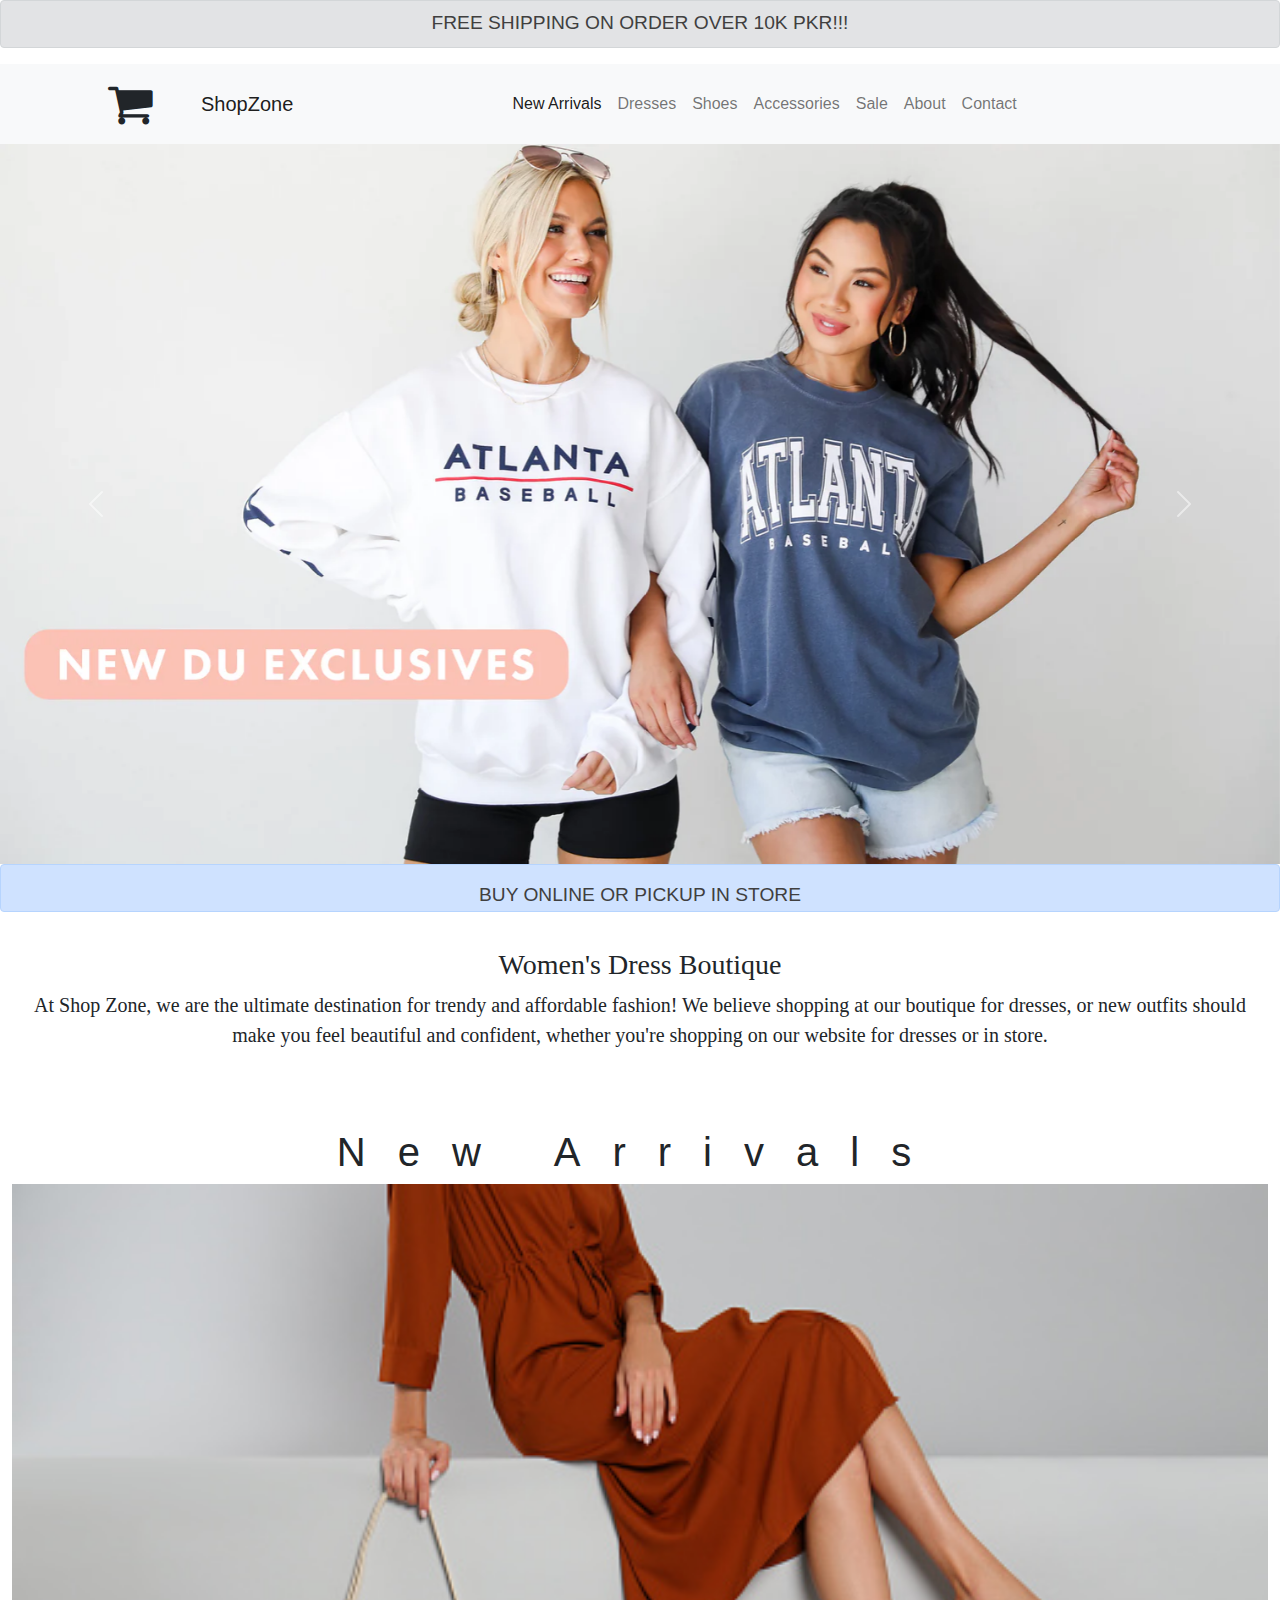
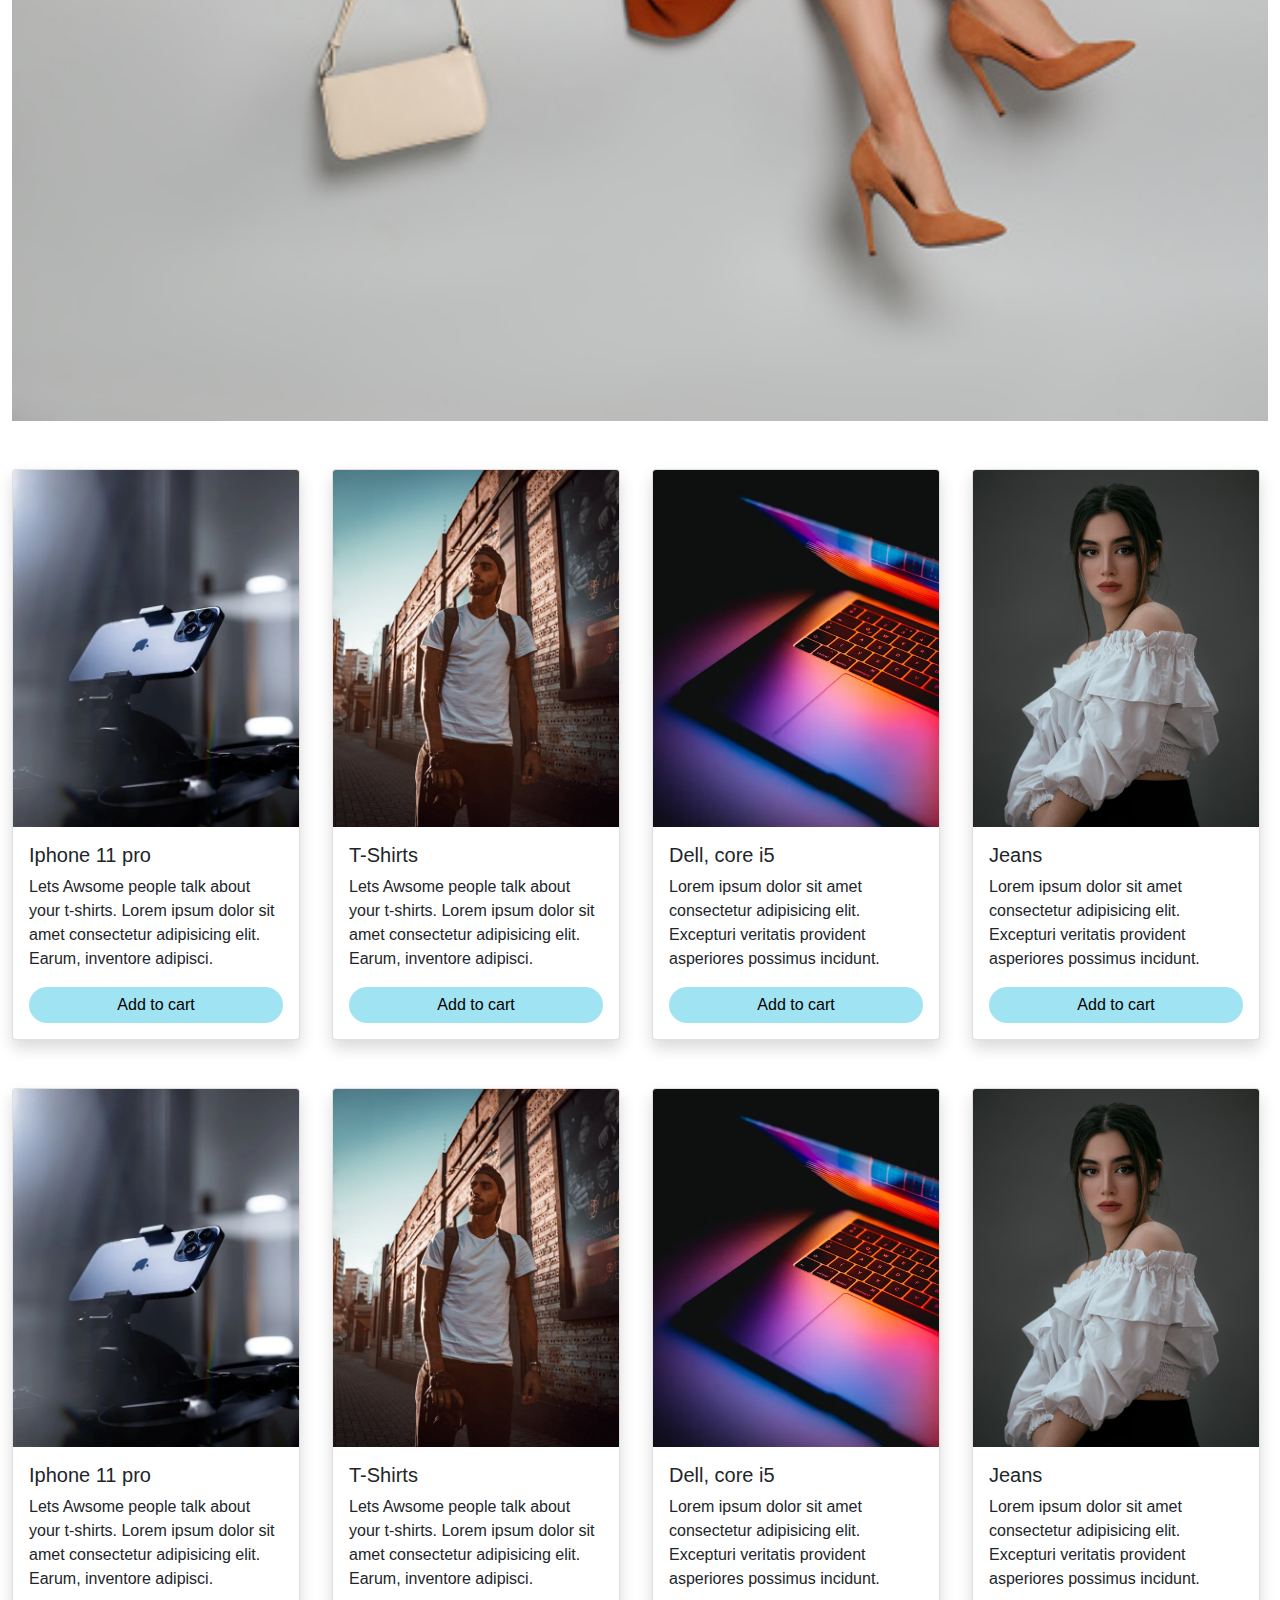
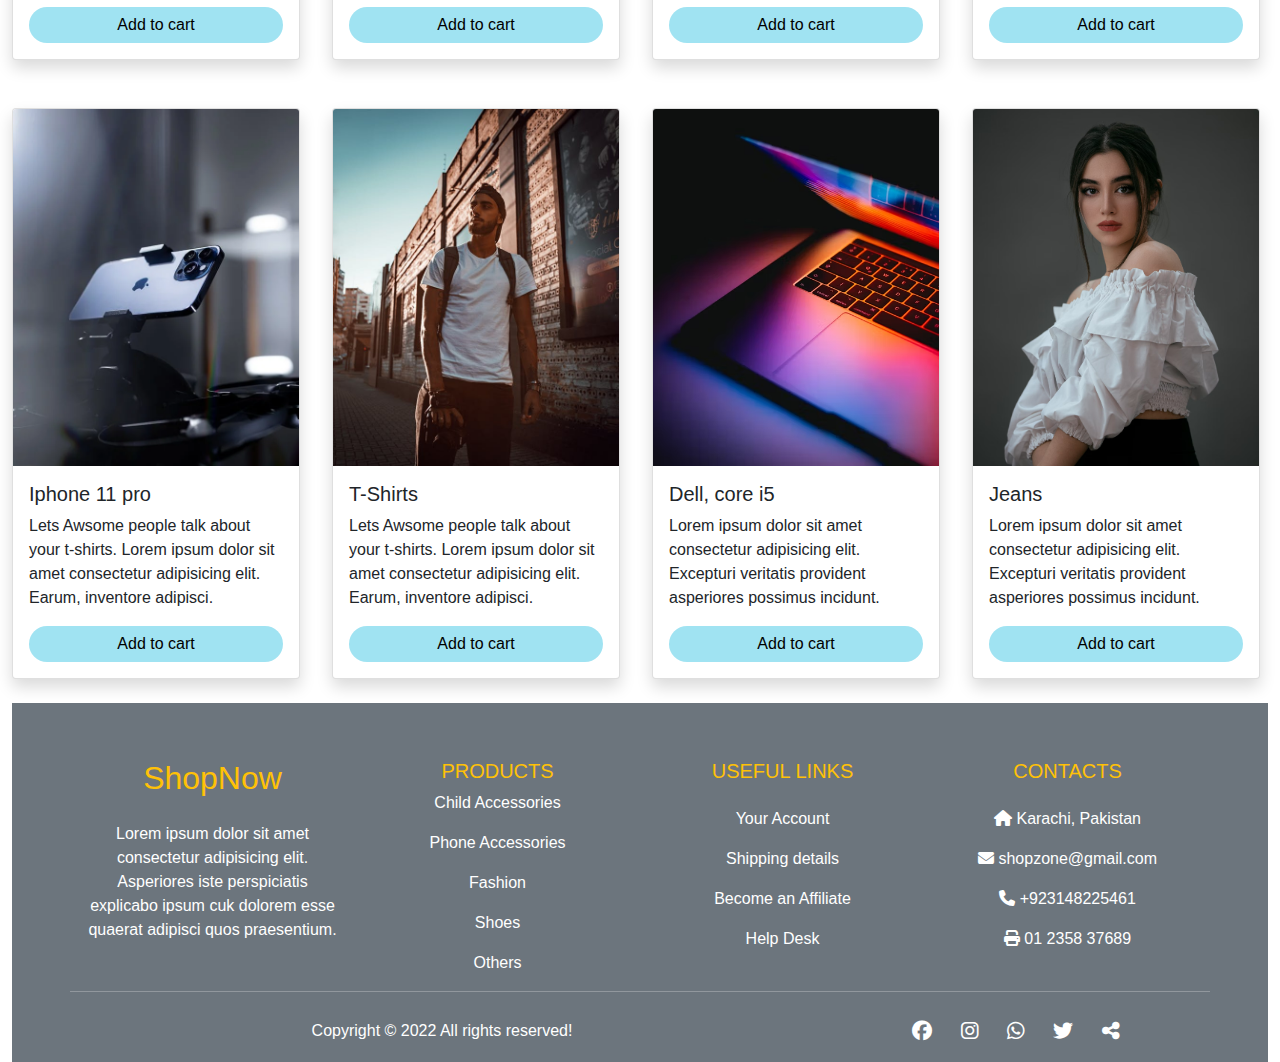
<file: index.html>
<!DOCTYPE html>
<html lang="en">

<head>
    <meta charset="UTF-8">
    <meta http-equiv="X-UA-Compatible" content="IE=edge">
    <meta name="viewport" content="width=device-width, initial-scale=1.0">
    <link href="https://cdn.jsdelivr.net/npm/bootstrap@5.0.2/dist/css/bootstrap.min.css" rel="stylesheet"
        integrity="sha384-EVSTQN3/azprG1Anm3QDgpJLIm9Nao0Yz1ztcQTwFspd3yD65VohhpuuCOmLASjC" crossorigin="anonymous">
    <link rel="stylesheet" href="./sources/css/bootstrap-5.0.2-dist/css/bootstrap.min.css">
    <link rel="stylesheet" href="./sources/css/bootstrap-5.0.2-dist/css/bootstrap.css">
    <link rel="stylesheet" href="./sources/css/style.css">
    <link rel="stylesheet" href="https://cdnjs.cloudflare.com/ajax/libs/font-awesome/6.1.2/css/all.min.css">
    <link rel="stylesheet" href="https://cdnjs.cloudflare.com/ajax/libs/font-awesome/4.7.0/css/font-awesome.min.css">
    <title>Home - ShopZone</title>
</head>

<body>
    <div class="alert alert-secondary p-2" role="alert">
        Free shipping on order over 10K pkr!!!
    </div>
    <nav class="navbar navbar-expand-lg navbar-light bg-light p-3 px-5 ">
        <div class="container-fluid">
            <i class=" fa fa-3x fa-shopping-cart mx-5" id="shopping"></i>
            <a class="navbar-brand" href="#">Shop<span>Zone</span></a>
            <button class="navbar-toggler" type="button" data-bs-toggle="collapse" data-bs-target="#navbarNavAltMarkup"
                aria-controls="navbarNavAltMarkup" aria-expanded="false" aria-label="Toggle navigation">
                <span class="navbar-toggler-icon"></span>
            </button>
            <div class="collapse navbar-collapse justify-content-center" id="navbarNavAltMarkup">
                <div class="navbar-nav">
                    <a class="nav-link active" aria-current="page" href="./index.html">New Arrivals</a>
                    <a class="nav-link" href="#">Dresses</a>
                    <a class="nav-link" href="#">Shoes</a>
                    <a class="nav-link" href="#">Accessories</a>
                    <a class="nav-link" href="#">Sale</a>
                    <a class="nav-link" href="about.html">About</a>
                    <a class="nav-link" href="contact.html">Contact</a>

                </div>
            </div>
        </div>
    </nav>

    <div id="carouselExampleFade" class="carousel slide carousel-fade" data-bs-ride="carousel">
        <div class="carousel-inner">
            <div class="carousel-item">
                <img src="./Images/slide3.webp" class="d-block w-100" alt="...">
            </div>
            <div class="carousel-item active">
                <img src="./Images/slide2.webp" class="d-block w-100" alt="...">
            </div>
            <div class="carousel-item">
                <img src="./Images/slide3.jpg" class="d-block w-100" alt="...">
            </div>
        </div>
        <button class="carousel-control-prev" type="button" data-bs-target="#carouselExampleFade" data-bs-slide="prev">
            <span class="carousel-control-prev-icon" aria-hidden="true"></span>
            <span class="visually-hidden">Previous</span>
        </button>
        <button class="carousel-control-next" type="button" data-bs-target="#carouselExampleFade" data-bs-slide="next">
            <span class="carousel-control-next-icon" aria-hidden="true"></span>
            <span class="visually-hidden">Next</span>
        </button>
    </div>
    <div class="alert alert-primary" role="alert">
        buy online or pickup in store
    </div>

    <div class="text">
        <h3>Women's Dress Boutique </h3>
        <p>At Shop Zone, we are the ultimate destination for trendy and affordable fashion! We believe shopping at our
            boutique for dresses, or new outfits should make you feel beautiful and confident, whether you're shopping
            on our website for dresses or in store.
        </p>
    </div>
    <div class="container-fluid">
        <h1> New Arrivals</h1>
        <div id="carouselExampleSlidesOnly" class="carousel slide" data-bs-ride="carousel">
            <div class="carousel-inner">
                <div class="carousel-item active">
                    <img src="./Images/NA2.jpg" class="d-block w-100" alt="...">
                </div>
                <div class="carousel-item">
                    <img src="./Images/NA1.jpg" class="d-block w-100" alt="...">
                </div>
                <div class="carousel-item">
                    <img src="./Images/NA3.jpg" class="d-block w-100" alt="...">
                </div>
            </div>
        </div>
        <div class="row mt-5">
            <div class="col">
                <div class="card shadow" style="width: 18rem;">
                    <img src="Images/iphone11" class="card-img-top" alt="...">
                    <div class="card-body">
                        <h5 class="card-title">Iphone 11 pro</h5>
                        <p class="card-text">Lets Awsome people talk about your t-shirts. Lorem ipsum dolor sit amet
                            consectetur
                            adipisicing elit. Earum, inventore adipisci.</p>
                        <a href="#" class="btn btn-primary">Add to cart </a>
                    </div>
                </div>
            </div>

            <div class="col">
                <div class="card shadow" style="width: 18rem;">
                    <img src="Images/T.jpeg" class="card-img-top" alt="...">
                    <div class="card-body">
                        <h5 class="card-title">T-Shirts </h5>
                        <p class="card-text">Lets Awsome people talk about your t-shirts. Lorem ipsum dolor sit amet
                            consectetur
                            adipisicing elit. Earum, inventore adipisci.</p>
                        <a href="#" class="btn btn-primary">Add to cart </a>
                    </div>
                </div>
            </div>

            <div class="col">
                <div class="card shadow" style="width: 18rem;">
                    <img src="Images/laptop" class="card-img-top" alt="...">
                    <div class="card-body">
                        <h5 class="card-title">Dell, core i5</h5>
                        <p class="card-text">Lorem ipsum dolor sit amet consectetur adipisicing elit. Excepturi
                            veritatis
                            provident asperiores possimus incidunt.</p>
                        <a href="#" class="btn btn-primary">Add to cart </a>
                    </div>
                </div>
            </div>

            <div class="col">
                <div class="card shadow " style="width: 18rem;">
                    <img src="Images/girl.avif" class="card-img-top" alt="...">
                    <div class="card-body">
                        <h5 class="card-title">Jeans</h5>
                        <p class="card-text"> Lorem ipsum dolor sit amet consectetur adipisicing elit. Excepturi
                            veritatis
                            provident asperiores possimus incidunt.</p>
                        <a href="#" class="btn btn-primary">Add to cart </a>
                    </div>
                </div>
            </div>

        </div>

        <div class="row mt-5">
            <div class="col">
                <div class="card shadow" style="width: 18rem;">
                    <img src="Images/iphone11" class="card-img-top" alt="...">
                    <div class="card-body">
                        <h5 class="card-title">Iphone 11 pro</h5>
                        <p class="card-text">Lets Awsome people talk about your t-shirts. Lorem ipsum dolor sit amet
                            consectetur
                            adipisicing elit. Earum, inventore adipisci.</p>
                        <a href="#" class="btn btn-primary">Add to cart </a>
                    </div>
                </div>
            </div>

            <div class="col">
                <div class="card shadow" style="width: 18rem;">
                    <img src="Images/T.jpeg" class="card-img-top" alt="...">
                    <div class="card-body">
                        <h5 class="card-title">T-Shirts </h5>
                        <p class="card-text">Lets Awsome people talk about your t-shirts. Lorem ipsum dolor sit amet
                            consectetur
                            adipisicing elit. Earum, inventore adipisci.</p>
                        <a href="#" class="btn btn-primary">Add to cart </a>
                    </div>
                </div>
            </div>

            <div class="col">
                <div class="card shadow" style="width: 18rem;">
                    <img src="Images/laptop" class="card-img-top" alt="...">
                    <div class="card-body">
                        <h5 class="card-title">Dell, core i5</h5>
                        <p class="card-text">Lorem ipsum dolor sit amet consectetur adipisicing elit. Excepturi
                            veritatis
                            provident asperiores possimus incidunt.</p>
                        <a href="#" class="btn btn-primary">Add to cart </a>
                    </div>
                </div>
            </div>

            <div class="col">
                <div class="card shadow " style="width: 18rem;">
                    <img src="Images/girl.avif" class="card-img-top" alt="...">
                    <div class="card-body">
                        <h5 class="card-title">Jeans</h5>
                        <p class="card-text"> Lorem ipsum dolor sit amet consectetur adipisicing elit. Excepturi
                            veritatis
                            provident asperiores possimus incidunt.</p>
                        <a href="#" class="btn btn-primary">Add to cart </a>
                    </div>
                </div>
            </div>

        </div>
        <div class="row mt-5">
            <div class="col">
                <div class="card shadow" style="width: 18rem;">
                    <img src="Images/iphone11" class="card-img-top" alt="...">
                    <div class="card-body">
                        <h5 class="card-title">Iphone 11 pro</h5>
                        <p class="card-text">Lets Awsome people talk about your t-shirts. Lorem ipsum dolor sit amet
                            consectetur
                            adipisicing elit. Earum, inventore adipisci.</p>
                        <a href="#" class="btn btn-primary">Add to cart </a>
                    </div>
                </div>
            </div>

            <div class="col">
                <div class="card shadow" style="width: 18rem;">
                    <img src="Images/T.jpeg" class="card-img-top" alt="...">
                    <div class="card-body">
                        <h5 class="card-title">T-Shirts </h5>
                        <p class="card-text">Lets Awsome people talk about your t-shirts. Lorem ipsum dolor sit amet
                            consectetur
                            adipisicing elit. Earum, inventore adipisci.</p>
                        <a href="#" class="btn btn-primary">Add to cart </a>
                    </div>
                </div>
            </div>

            <div class="col">
                <div class="card shadow" style="width: 18rem;">
                    <img src="Images/laptop" class="card-img-top" alt="...">
                    <div class="card-body">
                        <h5 class="card-title">Dell, core i5</h5>
                        <p class="card-text">Lorem ipsum dolor sit amet consectetur adipisicing elit. Excepturi
                            veritatis
                            provident asperiores possimus incidunt.</p>
                        <a href="#" class="btn btn-primary">Add to cart </a>
                    </div>
                </div>
            </div>

            <div class="col">
                <div class="card shadow " style="width: 18rem;">
                    <img src="Images/girl.avif" class="card-img-top" alt="...">
                    <div class="card-body">
                        <h5 class="card-title">Jeans</h5>
                        <p class="card-text"> Lorem ipsum dolor sit amet consectetur adipisicing elit. Excepturi
                            veritatis
                            provident asperiores possimus incidunt.</p>
                        <a href="#" class="btn btn-primary">Add to cart </a>
                    </div>
                </div>
            </div>

        </div>


        <!-- Footer Area Starts  -->
        <footer class="bg-secondary text-white pt-5  mt-4">
            <div class="container  text-md-left">
                <div class="row text-center text-md-left">

                    <!-- col 1  Company name -->
                    <div class="col-md-3 col-lg-3 cok-xl-3 mx-auto mt-2">
                        <h2 class=" mb-4 font-weight-bold  text-warning">ShopNow</h2>
                        <p>Lorem ipsum dolor sit amet consectetur adipisicing elit. Asperiores iste perspiciatis
                            explicabo
                            ipsum cuk dolorem esse quaerat adipisci quos praesentium.</p>
                    </div>

                    <!-- col 2 products-->
                    <div class="col-md-3 col-lg-3 col-xl-3 mt-2">
                        <h5 class="text-uppercase  font-weight-bold text-warning">Products</h5>
                        <p>
                            <a href="" class="text-white" style="text-decoration:none;">Child Accessories</a>
                        </p>
                        <p>
                            <a href="" class="text-white" style="text-decoration:none;">Phone Accessories</a>
                        </p>
                        <p>
                            <a href="" class="text-white" style="text-decoration:none;">Fashion</a>
                        </p>
                        <p>
                            <a href="" class="text-white" style="text-decoration:none;">Shoes</a>
                        </p>
                        <p>
                            <a href="" class="text-white" style="text-decoration:none;">Others</a>
                        </p>
                    </div>

                    <!-- col 3 useful links  -->
                    <div class="col-md-3 col-lg-3 cok-xl-3 mt-2">
                        <h5 class="text-uppercase mb-4 font-weight-bold text-warning">useful links</h5>

                        <p>
                            <a href="" class="text-white" style="text-decoration:none;">Your Account</a>
                        </p>
                        <p>
                            <a href="" class="text-white" style="text-decoration:none;">Shipping details</a>
                        </p>
                        <p>
                            <a href="" class="text-white" style="text-decoration:none;">Become an Affiliate</a>
                        </p>
                        <p>
                            <a href="" class="text-white" style="text-decoration:none;">Help Desk</a>
                        </p>
                    </div>

                    <!-- col 4  Contacts-->
                    <div class="col-md-3 col-lg-3 cok-xl-3 mt-2">
                        <h5 class="text-uppercase mb-4 font-weight-bold text-warning">Contacts</h5>

                        <p>
                            <i class="fas fa-home mr-3"></i> Karachi, Pakistan
                        </p>
                        <p>
                            <i class="fas fa-envelope mr-4"></i> <a href=" mailto:eshopping@gmail.com"
                                class="text-white" style="text-decoration:none;"> shopzone@gmail.com</a>
                        </p>
                        <p>
                            <i class="fas fa-phone mr-4"></i> +923148225461
                        </p>
                        <p>
                            <i class="fas fa-print mr-4"></i> 01 2358 37689

                        </p>
                    </div>

                    <hr class="mb-4">

                    <!-- Row and cols for copyright text and icons -->
                    <div class="row align-items-center">
                        <div class="col-md-7 col-lg-8">
                            <p>
                                Copyright &copy; 2022 All rights reserved!
                            </p>
                        </div>
                        <div class="col-md-5 col-lg-4">
                            <div class="text-center text-md-right">
                                <ul>
                                    <li class="list-inline-item">
                                        <a href="" class="btn-floating btn-sm text-white" style="font-size: 20px;">
                                            <i class="fab fa-facebook mr-4"></i>
                                        </a>
                                    </li>
                                    <li class="list-inline-item">
                                        <a href="" class="btn-floating btn-sm text-white" style="font-size: 20px;">
                                            <i class="fab fa-instagram mr-4"></i>
                                        </a>
                                    </li>

                                    <li class="list-inline-item">
                                        <a href="" class="btn-floating btn-sm text-white" style="font-size: 20px;">
                                            <i class="fab fa-whatsapp mr-4"></i>
                                        </a>
                                    </li>

                                    <li class="list-inline-item">
                                        <a href="" class="btn-floating btn-sm text-white" style="font-size: 20px;">
                                            <i class="fab fa-twitter mr-4"></i>
                                        </a>
                                    </li>

                                    <li class="list-inline-item">
                                        <a href="" class="btn-floating btn-sm text-white" style="font-size: 20px;">
                                            <i class="fas fa-share-alt mr-4"></i>
                                        </a>
                                    </li>

                            </div>
                        </div>
                    </div>
                </div>
        </footer>
        <!-- Footer ends -->



        <script src="./sources/js/bootsrap js/bootstrap.js"></script>
        <script src="./sources/js/bootsrap js/bootstrap.min.js"></script>

</body>

</html>
</file>
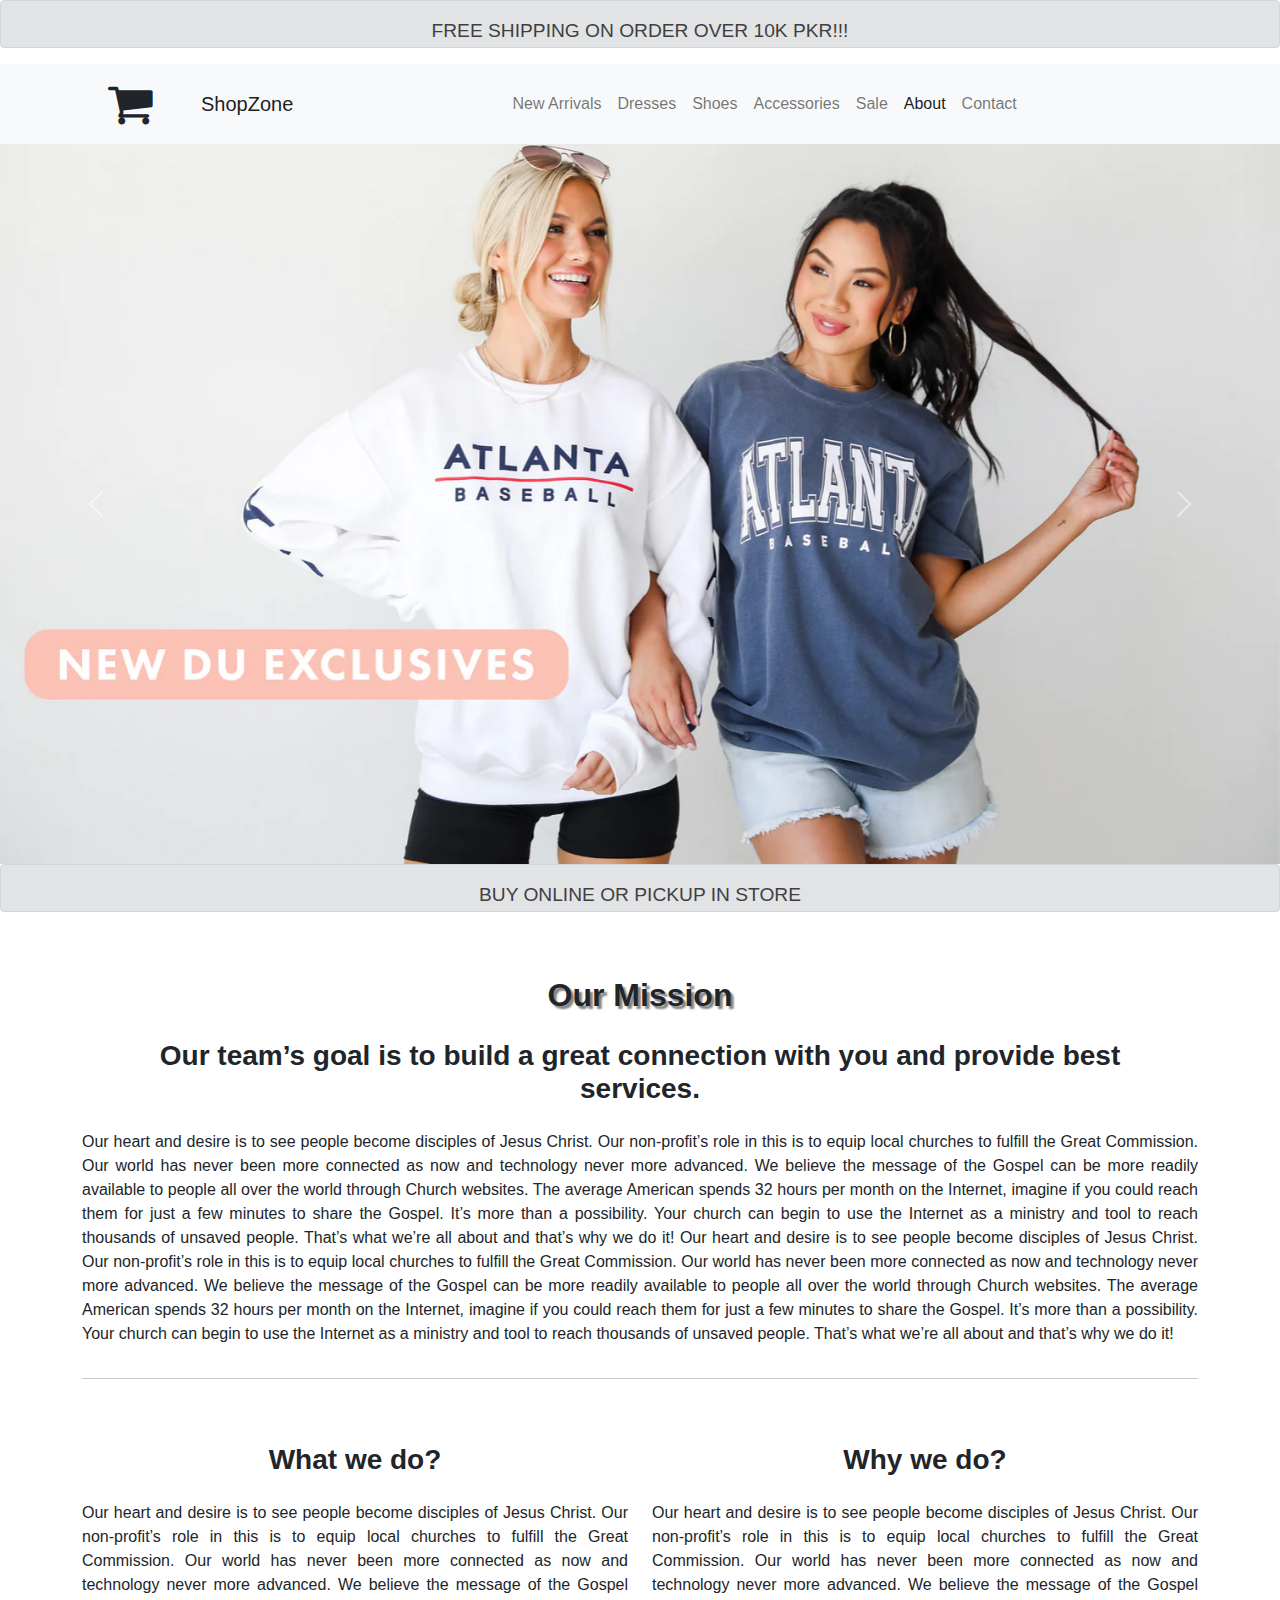
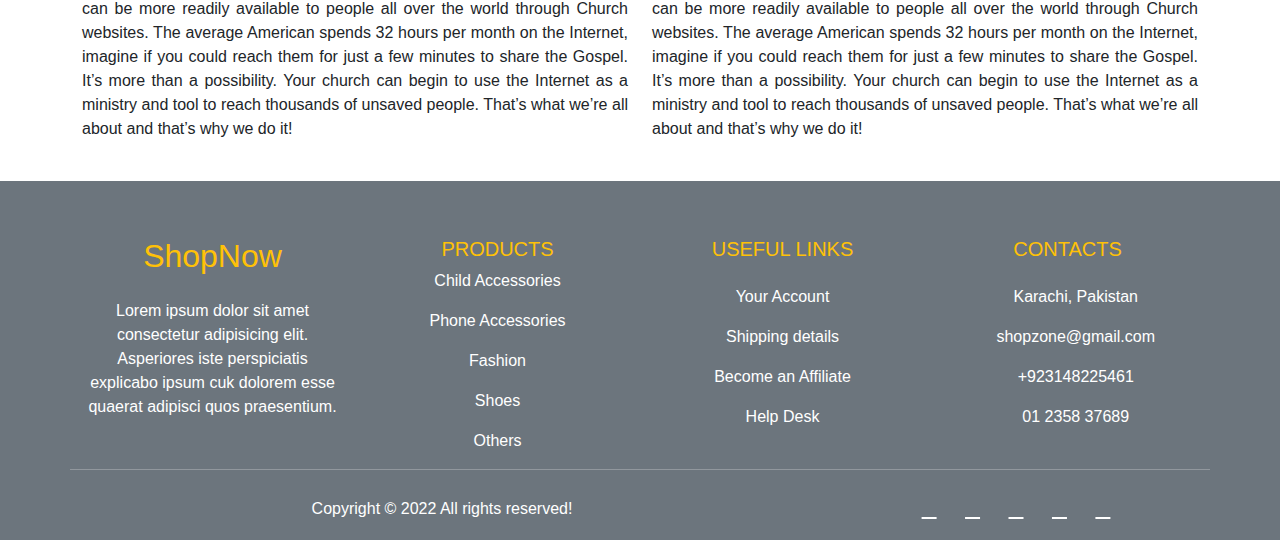
<file: about.html>
<!DOCTYPE html>
<html lang="en">

<head>
    <meta charset="UTF-8">
    <meta http-equiv="X-UA-Compatible" content="IE=edge">
    <meta name="viewport" content="width=device-width, initial-scale=1.0">
    <link rel="stylesheet" href="./sources/css/bootstrap-5.0.2-dist/css/bootstrap.min.css">
    <link rel="stylesheet" href="./sources/css/bootstrap-5.0.2-dist/css/bootstrap.css">
    <link rel="stylesheet" href="./sources/css/style.css">
    <link rel="stylesheet" href="https://cdnjs.cloudflare.com/ajax/libs/font-awesome/4.7.0/css/font-awesome.min.css">
    <title>Home - ShopZone</title>
</head>
<body>
    <div class="alert alert-secondary " role="alert">
        Free shipping on order over 10K pkr!!!
    </div>
    <nav class="navbar navbar-expand-lg navbar-light bg-light p-3 px-5 ">
        <div class="container-fluid">
            <i class=" fa fa-3x fa-shopping-cart mx-5" id="shopping"></i>
            <a class="navbar-brand" href="#">Shop<span>Zone</span></a>
            <button class="navbar-toggler" type="button" data-bs-toggle="collapse" data-bs-target="#navbarNavAltMarkup"
                aria-controls="navbarNavAltMarkup" aria-expanded="false" aria-label="Toggle navigation">
                <span class="navbar-toggler-icon"></span>
            </button>
            <div class="collapse navbar-collapse justify-content-center" id="navbarNavAltMarkup">
                <div class="navbar-nav">
                    <a class="nav-link" aria-current="page" href="./index.html">New Arrivals</a>
                    <a class="nav-link" href="#">Dresses</a>
                    <a class="nav-link" href="#">Shoes</a>
                    <a class="nav-link" href="#">Accessories</a>
                    <a class="nav-link" href="#">Sale</a>
                    <a class="nav-link  active" href="about.html">About</a>
                    <a class="nav-link" href="contact.html">Contact</a>

                </div>
            </div>
        </div>
    </nav>
    <div id="carouselExampleFade" class="carousel slide carousel-fade" data-bs-ride="carousel">
        <div class="carousel-inner">
            <div class="carousel-item">
                <img src="./Images/slide3.webp" class="d-block w-100" alt="...">
            </div>
            <div class="carousel-item active">
                <img src="./Images/slide2.webp" class="d-block w-100" alt="...">
            </div>
            <div class="carousel-item">
                <img src="./Images/slide3.jpg" class="d-block w-100" alt="...">
            </div>
        </div>
        <button class="carousel-control-prev" type="button" data-bs-target="#carouselExampleFade" data-bs-slide="prev">
            <span class="carousel-control-prev-icon" aria-hidden="true"></span>
            <span class="visually-hidden">Previous</span>
        </button>
        <button class="carousel-control-next" type="button" data-bs-target="#carouselExampleFade" data-bs-slide="next">
            <span class="carousel-control-next-icon" aria-hidden="true"></span>
            <span class="visually-hidden">Next</span>
        </button>
    </div>
    <div class="alert alert-secondary " role="alert">
        buy online or pickup in store
    </div>

    <section>
        <div class="container">
            <div class="row">
                <div class="col">

                    <h2 class="fw-bold text-center pt-5" style="text-shadow: 3px 3px 2px gray;">Our Mission</h2>
                    <h3 class="fw-bold text-center p-3"> Our team’s goal is to build a great connection
                        with you and provide best services.</h3>
                    <p style="text-align: justify;">
                        Our heart and desire is to see people become disciples of Jesus Christ. Our non-profit’s role in
                        this is to equip local churches to fulfill the Great Commission. Our world has never been more
                        connected as now and technology never more advanced. We believe the message of the Gospel can be
                        more readily available to people all over the world through Church websites. The average
                        American spends 32 hours per month on the Internet, imagine if you could reach them for just a
                        few minutes to share the Gospel. It’s more than a possibility. Your church can begin to use the
                        Internet as a ministry and tool to reach thousands of unsaved people. That’s what we’re all
                        about and that’s why we do it! Our heart and desire is to see people become disciples of Jesus
                        Christ. Our non-profit’s role in
                        this is to equip local churches to fulfill the Great Commission. Our world has never been more
                        connected as now and technology never more advanced. We believe the message of the Gospel can be
                        more readily available to people all over the world through Church websites. The average
                        American spends 32 hours per month on the Internet, imagine if you could reach them for just a
                        few minutes to share the Gospel. It’s more than a possibility. Your church can begin to use the
                        Internet as a ministry and tool to reach thousands of unsaved people. That’s what we’re all
                        about and that’s why we do it!
                    </p>
                </div>
            </div>
            <hr class="mb-5">
            <div class="row">
                <div class="col-lg-6 col-sm-12">
                    <h3 class="fw-bold text-center p-3">What we do?</h3>
                    <p style="text-align: justify;">
                        Our heart and desire is to see people become disciples of Jesus Christ. Our non-profit’s role in
                        this is to equip local churches to fulfill the Great Commission. Our world has never been more
                        connected as now and technology never more advanced. We believe the message of the Gospel can be
                        more readily available to people all over the world through Church websites. The average
                        American spends 32 hours per month on the Internet, imagine if you could reach them for just a
                        few minutes to share the Gospel. It’s more than a possibility. Your church can begin to use the
                        Internet as a ministry and tool to reach thousands of unsaved people. That’s what we’re all
                        about and that’s why we do it!
                    </p>
                </div>
                <div class="col-lg-6 col-sm-12">
                    <h3 class="fw-bold text-center p-3"> Why we do?</h3>
                    <p style="text-align: justify;">
                        Our heart and desire is to see people become disciples of Jesus Christ. Our non-profit’s role in
                        this is to equip local churches to fulfill the Great Commission. Our world has never been more
                        connected as now and technology never more advanced. We believe the message of the Gospel can be
                        more readily available to people all over the world through Church websites. The average
                        American spends 32 hours per month on the Internet, imagine if you could reach them for just a
                        few minutes to share the Gospel. It’s more than a possibility. Your church can begin to use the
                        Internet as a ministry and tool to reach thousands of unsaved people. That’s what we’re all
                        about and that’s why we do it!
                </div>

            </div>
        </div>

    </section>

    <!-- Footer Area Starts  -->
    <footer class="bg-secondary text-white pt-5  mt-4">
        <div class="container  text-md-left">
            <div class="row text-center text-md-left">

                <!-- col 1  Company name -->
                <div class="col-md-3 col-lg-3 cok-xl-3 mx-auto mt-2">
                    <h2 class=" mb-4 font-weight-bold  text-warning">ShopNow</h2>
                    <p>Lorem ipsum dolor sit amet consectetur adipisicing elit. Asperiores iste perspiciatis
                        explicabo
                        ipsum cuk dolorem esse quaerat adipisci quos praesentium.</p>
                </div>

                <!-- col 2 products-->
                <div class="col-md-3 col-lg-3 col-xl-3 mt-2">
                    <h5 class="text-uppercase  font-weight-bold text-warning">Products</h5>
                    <p>
                        <a href="" class="text-white" style="text-decoration:none;">Child Accessories</a>
                    </p>
                    <p>
                        <a href="" class="text-white" style="text-decoration:none;">Phone Accessories</a>
                    </p>
                    <p>
                        <a href="" class="text-white" style="text-decoration:none;">Fashion</a>
                    </p>
                    <p>
                        <a href="" class="text-white" style="text-decoration:none;">Shoes</a>
                    </p>
                    <p>
                        <a href="" class="text-white" style="text-decoration:none;">Others</a>
                    </p>
                </div>

                <!-- col 3 useful links  -->
                <div class="col-md-3 col-lg-3 cok-xl-3 mt-2">
                    <h5 class="text-uppercase mb-4 font-weight-bold text-warning">useful links</h5>

                    <p>
                        <a href="" class="text-white" style="text-decoration:none;">Your Account</a>
                    </p>
                    <p>
                        <a href="" class="text-white" style="text-decoration:none;">Shipping details</a>
                    </p>
                    <p>
                        <a href="" class="text-white" style="text-decoration:none;">Become an Affiliate</a>
                    </p>
                    <p>
                        <a href="" class="text-white" style="text-decoration:none;">Help Desk</a>
                    </p>
                </div>

                <!-- col 4  Contacts-->
                <div class="col-md-3 col-lg-3 cok-xl-3 mt-2">
                    <h5 class="text-uppercase mb-4 font-weight-bold text-warning">Contacts</h5>

                    <p>
                        <i class="fas fa-home mr-3"></i> Karachi, Pakistan
                    </p>
                    <p>
                        <i class="fas fa-envelope mr-4"></i> <a href=" mailto:eshopping@gmail.com" class="text-white"
                            style="text-decoration:none;"> shopzone@gmail.com</a>
                    </p>
                    <p>
                        <i class="fas fa-phone mr-4"></i> +923148225461
                    </p>
                    <p>
                        <i class="fas fa-print mr-4"></i> 01 2358 37689

                    </p>
                </div>

                <hr class="mb-4">

                <!-- Row and cols for copyright text and icons -->
                <div class="row align-items-center">
                    <div class="col-md-7 col-lg-8">
                        <p>
                            Copyright &copy; 2022 All rights reserved!
                        </p>
                    </div>
                    <div class="col-md-5 col-lg-4">
                        <div class="text-center text-md-right">
                            <ul>
                                <li class="list-inline-item">
                                    <a href="" class="btn-floating btn-sm text-white" style="font-size: 20px;">
                                        <i class="fab fa-facebook mr-4"></i>
                                    </a>
                                </li>
                                <li class="list-inline-item">
                                    <a href="" class="btn-floating btn-sm text-white" style="font-size: 20px;">
                                        <i class="fab fa-instagram mr-4"></i>
                                    </a>
                                </li>

                                <li class="list-inline-item">
                                    <a href="" class="btn-floating btn-sm text-white" style="font-size: 20px;">
                                        <i class="fab fa-whatsapp mr-4"></i>
                                    </a>
                                </li>

                                <li class="list-inline-item">
                                    <a href="" class="btn-floating btn-sm text-white" style="font-size: 20px;">
                                        <i class="fab fa-twitter mr-4"></i>
                                    </a>
                                </li>

                                <li class="list-inline-item">
                                    <a href="" class="btn-floating btn-sm text-white" style="font-size: 20px;">
                                        <i class="fas fa-share-alt mr-4"></i>
                                    </a>
                                </li>

                        </div>
                    </div>
                </div>
            </div>
    </footer>
    <!-- Footer ends -->


</body>

</html>
</file>
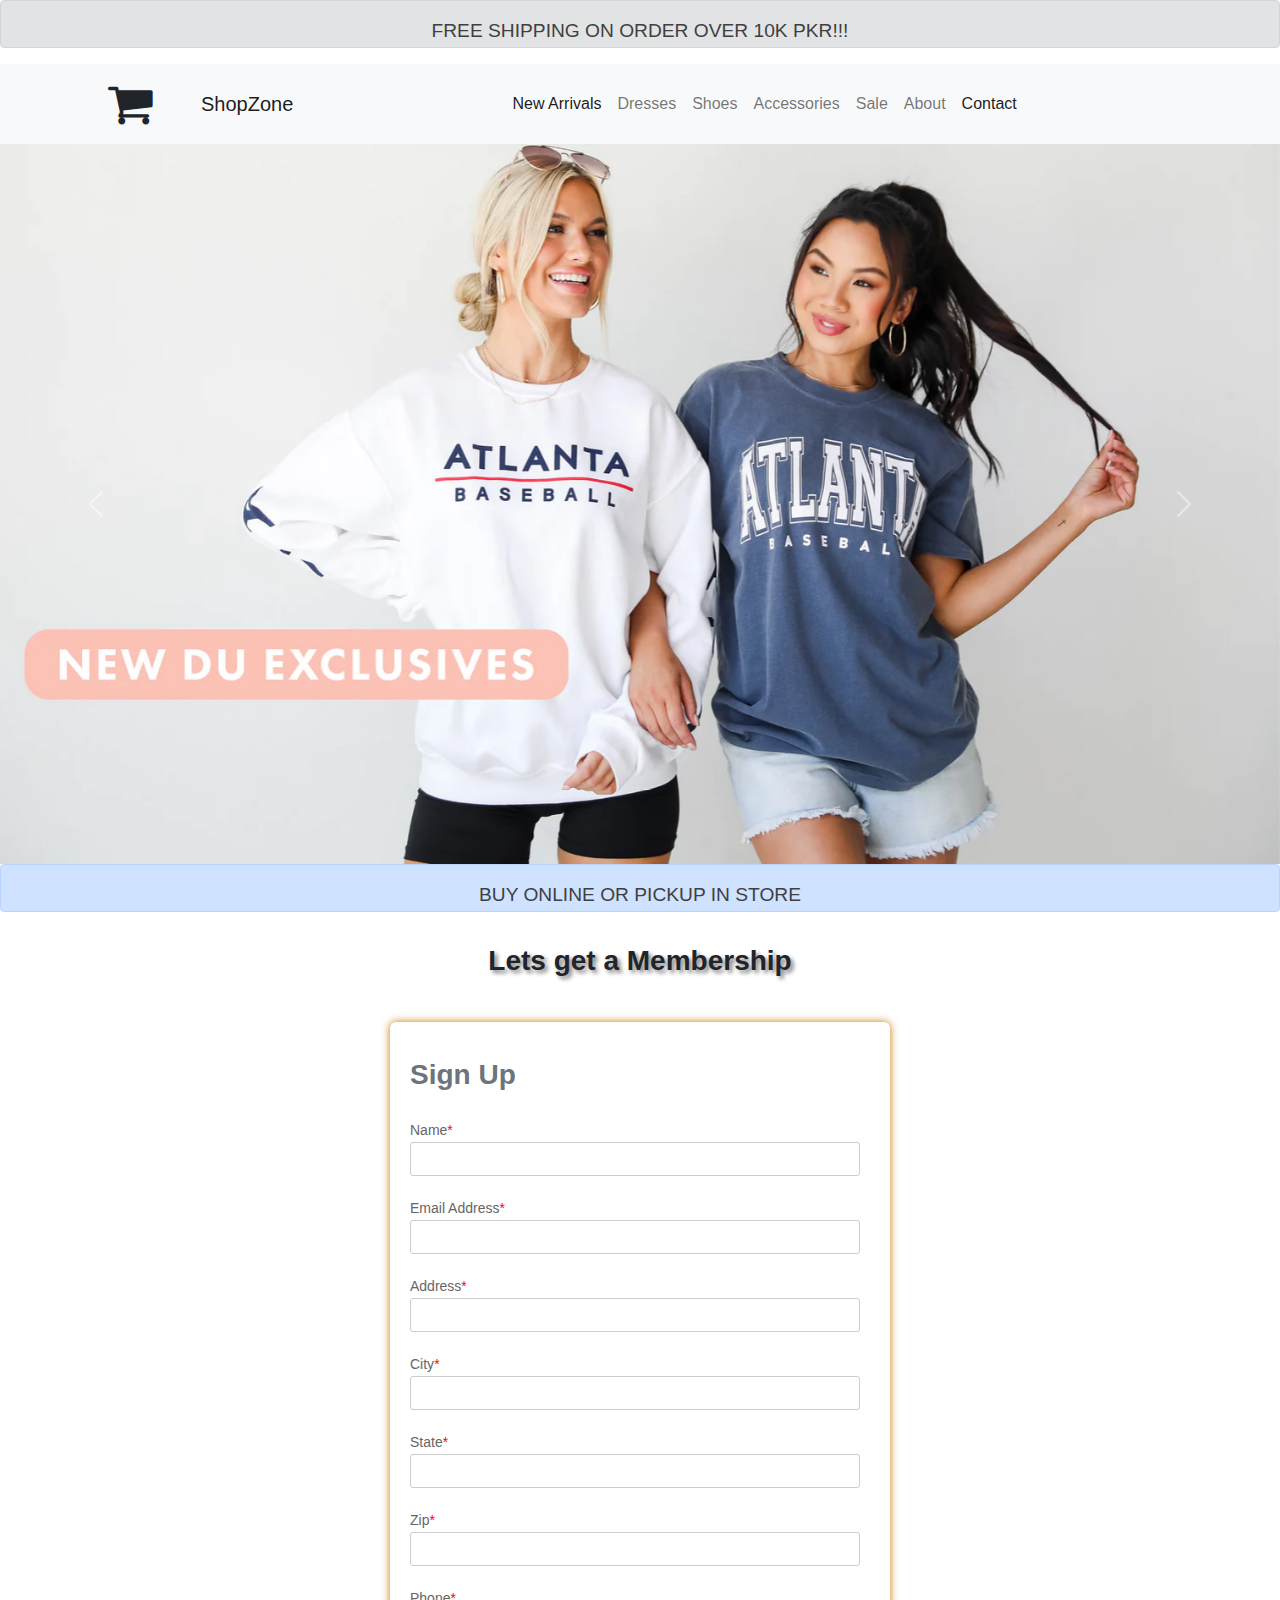
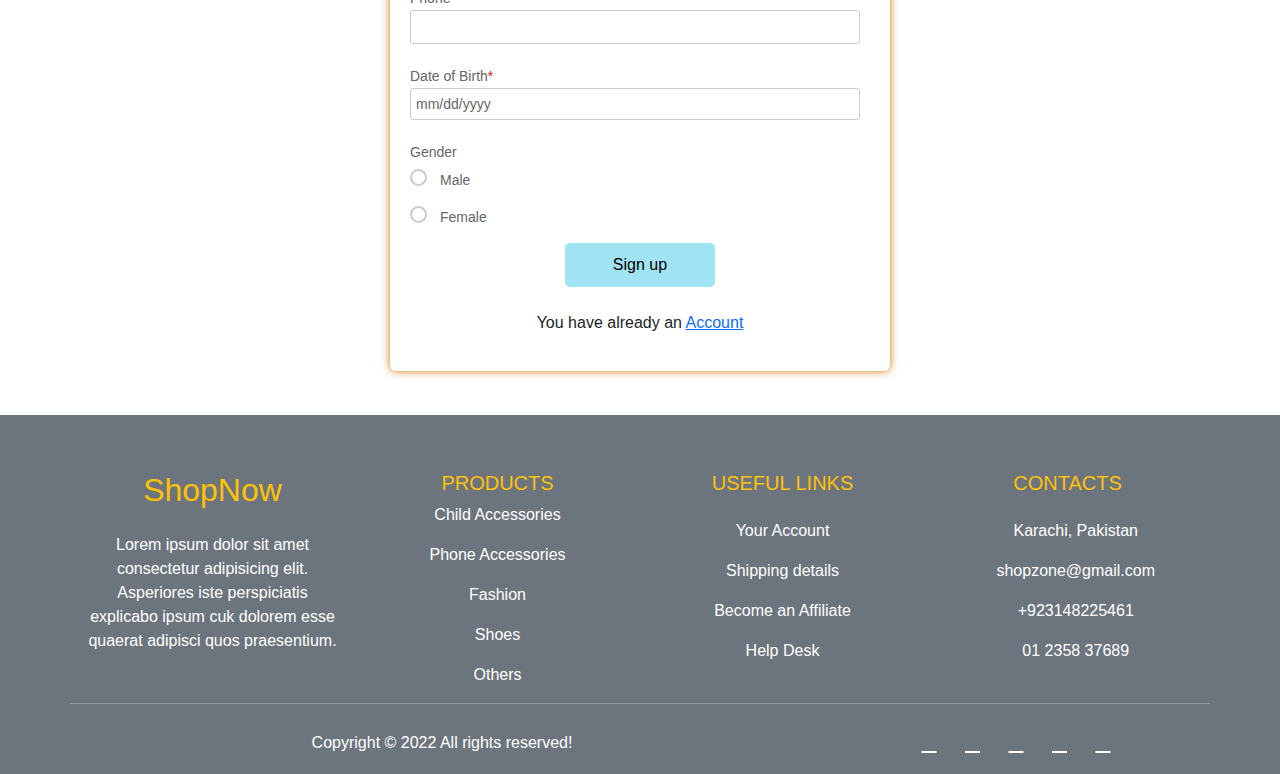
<file: contact.html>
<!DOCTYPE html>
<html lang="en">

<head>
    <meta charset="UTF-8">
    <meta http-equiv="X-UA-Compatible" content="IE=edge">
    <meta name="viewport" content="width=device-width, initial-scale=1.0">
    <link rel="stylesheet" href="./sources/css/bootstrap-5.0.2-dist/css/bootstrap.min.css">
    <link rel="stylesheet" href="./sources/css/bootstrap-5.0.2-dist/css/bootstrap.css">
    <link rel="stylesheet" href="./sources/css/style.css">
    <link rel="stylesheet" href="https://cdnjs.cloudflare.com/ajax/libs/font-awesome/4.7.0/css/font-awesome.min.css">
    <title>Home - ShopZone</title>
</head>

<body>
    <div class="alert alert-secondary " role="alert">
        Free shipping on order over 10K pkr!!!
    </div>
    <nav class="navbar navbar-expand-lg navbar-light bg-light p-3 px-5 ">
        <div class="container-fluid">
            <i class=" fa fa-3x fa-shopping-cart mx-5" id="shopping"></i>
            <a class="navbar-brand" href="#">Shop<span>Zone</span></a>
            <button class="navbar-toggler" type="button" data-bs-toggle="collapse" data-bs-target="#navbarNavAltMarkup"
                aria-controls="navbarNavAltMarkup" aria-expanded="false" aria-label="Toggle navigation">
                <span class="navbar-toggler-icon"></span>
            </button>
            <div class="collapse navbar-collapse justify-content-center" id="navbarNavAltMarkup">
                <div class="navbar-nav">
                    <a class="nav-link active" aria-current="page" href="./index.html">New Arrivals</a>
                    <a class="nav-link" href="#">Dresses</a>
                    <a class="nav-link" href="#">Shoes</a>
                    <a class="nav-link" href="#">Accessories</a>
                    <a class="nav-link" href="#">Sale</a>
                    <a class="nav-link" href="about.html">About</a>
                    <a class="nav-link  active" href="contact.html">Contact</a>

                </div>
            </div>
        </div>
    </nav>

    <div id="carouselExampleFade" class="carousel slide carousel-fade" data-bs-ride="carousel">
        <div class="carousel-inner">
            <div class="carousel-item">
                <img src="./Images/slide3.webp" class="d-block w-100" alt="...">
            </div>
            <div class="carousel-item active">
                <img src="./Images/slide2.webp" class="d-block w-100" alt="...">
            </div>
            <div class="carousel-item">
                <img src="./Images/slide3.jpg" class="d-block w-100" alt="...">
            </div>
        </div>
        <button class="carousel-control-prev" type="button" data-bs-target="#carouselExampleFade" data-bs-slide="prev">
            <span class="carousel-control-prev-icon" aria-hidden="true"></span>
            <span class="visually-hidden">Previous</span>
        </button>
        <button class="carousel-control-next" type="button" data-bs-target="#carouselExampleFade" data-bs-slide="next">
            <span class="carousel-control-next-icon" aria-hidden="true"></span>
            <span class="visually-hidden">Next</span>
        </button>
    </div>
    <div class="alert alert-primary" role="alert">
        buy online or pickup in store
    </div>

    <div class="container">
        <div class="row">
            <h3 class="fw-bold text-center py-3" style="text-shadow: 3px 3px 4px gray">Lets get a Membership</h3>


            <div class="col">

                <div class="testbox">
                    <form action="/">
                        <h3 class="fw-bold text-secondary text-start py-3"> Sign Up</h3>
                        <div class="item">
                            <label for="name">Name<span>*</span></label>
                            <input id="name" type="text" name="name" required />
                        </div>
                        <div class="item">
                            <label for="email">Email Address<span>*</span></label>
                            <input id="email" type="email" name="email" required />
                        </div>
                        <div class="item">
                            <label for="address">Address<span>*</span></label>
                            <input id="address" type="address" name="address" required />
                        </div>
                        <div class="item">
                            <label for="city">City<span>*</span></label>
                            <input id="city" type="text" name="city" required />
                        </div>
                        <div class="item">
                            <label for="state">State<span>*</span></label>
                            <input id="state" type="text" name="state" required />
                        </div>
                        <div class="item">
                            <label for="zip">Zip<span>*</span></label>
                            <input id="zip" type="text" name="zip" required />
                        </div>
                        <div class="item">
                            <label for="phone">Phone<span>*</span></label>
                            <input id="phone" type="number" name="phone" required />
                        </div>
                        <div class="item">
                            <label for="bdate">Date of Birth<span>*</span></label>
                            <input id="bdate" type="date" name="bdate" required />
                            <i class="fas fa-calendar-alt px-3"></i>
                        </div>
                        <div class="question">
                            <label>Gender</label>
                            <div class="question-answer">
                                <div>
                                    <input type="radio" value="none" id="radio_1" name="gender" />
                                    <label for="radio_1" class="radio"><span>Male</span></label>
                                </div>
                                <div>
                                    <input type="radio" value="none" id="radio_2" name="gender" />
                                    <label for="radio_2" class="radio"><span>Female</span></label>
                                </div>
                            </div>
                        </div>

                        <div class="btn-block">
                            <button class="buttton" type="submit" href="/">Sign up</button>
                        </div>
                        <p class="pt-4 text-center">You have already an
                            <a href="">Account </a>
                        </p>
                    </form>
                </div>

            </div>

        </div>
    </div>
          <!-- Footer Area Starts  -->
          <footer class="bg-secondary text-white pt-5  mt-4">
            <div class="container  text-md-left">
                <div class="row text-center text-md-left">

                    <!-- col 1  Company name -->
                    <div class="col-md-3 col-lg-3 cok-xl-3 mx-auto mt-2">
                        <h2 class=" mb-4 font-weight-bold  text-warning">ShopNow</h2>
                        <p>Lorem ipsum dolor sit amet consectetur adipisicing elit. Asperiores iste perspiciatis
                            explicabo
                            ipsum cuk dolorem esse quaerat adipisci quos praesentium.</p>
                    </div>

                    <!-- col 2 products-->
                    <div class="col-md-3 col-lg-3 col-xl-3 mt-2">
                        <h5 class="text-uppercase  font-weight-bold text-warning">Products</h5>
                        <p>
                            <a href="" class="text-white" style="text-decoration:none;">Child Accessories</a>
                        </p>
                        <p>
                            <a href="" class="text-white" style="text-decoration:none;">Phone Accessories</a>
                        </p>
                        <p>
                            <a href="" class="text-white" style="text-decoration:none;">Fashion</a>
                        </p>
                        <p>
                            <a href="" class="text-white" style="text-decoration:none;">Shoes</a>
                        </p>
                        <p>
                            <a href="" class="text-white" style="text-decoration:none;">Others</a>
                        </p>
                    </div>

                    <!-- col 3 useful links  -->
                    <div class="col-md-3 col-lg-3 cok-xl-3 mt-2">
                        <h5 class="text-uppercase mb-4 font-weight-bold text-warning">useful links</h5>

                        <p>
                            <a href="" class="text-white" style="text-decoration:none;">Your Account</a>
                        </p>
                        <p>
                            <a href="" class="text-white" style="text-decoration:none;">Shipping details</a>
                        </p>
                        <p>
                            <a href="" class="text-white" style="text-decoration:none;">Become an Affiliate</a>
                        </p>
                        <p>
                            <a href="" class="text-white" style="text-decoration:none;">Help Desk</a>
                        </p>
                    </div>

                    <!-- col 4  Contacts-->
                    <div class="col-md-3 col-lg-3 cok-xl-3 mt-2">
                        <h5 class="text-uppercase mb-4 font-weight-bold text-warning">Contacts</h5>

                        <p>
                            <i class="fas fa-home mr-3"></i> Karachi, Pakistan
                        </p>
                        <p>
                            <i class="fas fa-envelope mr-4"></i> <a href=" mailto:eshopping@gmail.com"
                                class="text-white" style="text-decoration:none;"> shopzone@gmail.com</a>
                        </p>
                        <p>
                            <i class="fas fa-phone mr-4"></i> +923148225461
                        </p>
                        <p>
                            <i class="fas fa-print mr-4"></i> 01 2358 37689

                        </p>
                    </div>

                    <hr class="mb-4">

                    <!-- Row and cols for copyright text and icons -->
                    <div class="row align-items-center">
                        <div class="col-md-7 col-lg-8">
                            <p>
                                Copyright &copy; 2022 All rights reserved!
                            </p>
                        </div>
                        <div class="col-md-5 col-lg-4">
                            <div class="text-center text-md-right">
                                <ul>
                                    <li class="list-inline-item">
                                        <a href="" class="btn-floating btn-sm text-white" style="font-size: 20px;">
                                            <i class="fab fa-facebook mr-4"></i>
                                        </a>
                                    </li>
                                    <li class="list-inline-item">
                                        <a href="" class="btn-floating btn-sm text-white" style="font-size: 20px;">
                                            <i class="fab fa-instagram mr-4"></i>
                                        </a>
                                    </li>

                                    <li class="list-inline-item">
                                        <a href="" class="btn-floating btn-sm text-white" style="font-size: 20px;">
                                            <i class="fab fa-whatsapp mr-4"></i>
                                        </a>
                                    </li>

                                    <li class="list-inline-item">
                                        <a href="" class="btn-floating btn-sm text-white" style="font-size: 20px;">
                                            <i class="fab fa-twitter mr-4"></i>
                                        </a>
                                    </li>

                                    <li class="list-inline-item">
                                        <a href="" class="btn-floating btn-sm text-white" style="font-size: 20px;">
                                            <i class="fas fa-share-alt mr-4"></i>
                                        </a>
                                    </li>

                            </div>
                        </div>
                    </div>
                </div>
        </footer>
        <!-- Footer ends -->


</body>

</html>
</file>
<file: sources/css/style.css>
*{
    margin: 0;
    padding: 0;
    box-sizing: border-box;
}
body{
    font-family: sans-serif;
}
.alert{
    color: rgb(64, 63, 63);
    text-align: center;
    font-size: 1.2rem;
    text-transform: uppercase;
    height: 3rem;

}
/* div text*/
.text{
    min-width: 100%;
    min-height: 200px;
    text-align: center;
    font-family: 'calibri';
    padding: 20px;
}

.text p{
    font-size: 20px;
}
.container-fluid h1{
    text-align: center;
    letter-spacing: 2rem;
}
.card{
    box-shadow: 2px 3px 5px rgb(199, 199, 199);
}
.btn{
    background-color: #a0e3f2;
    border: 0;
    color: black;
    width: 100%;
    border-radius: 2rem;
}
input, select, textarea, label { 
    padding: 0;
    margin: 0;
    outline: none;
    font-family: Roboto, Arial, sans-serif;
    font-size: 14px;
    color: #666;
    line-height: 22px;
    }
  
    .testbox {
    display: flex;
    justify-content: center;
    align-items: center;
    height: inherit;
    padding: 20px;
    }
    form {
    width: 500px;
    padding: 20px;
    border-radius: 6px;
    background: #fff;
    box-shadow: 0 0 8px  #cc7a00; 
    }
    
    input, select, textarea {
    margin-bottom: 10px;
    border: 1px solid #ccc;
    border-radius: 3px;
    }
    input {
    width: calc(100% - 10px);
    padding: 5px;
    }
    input[type="date"] {
    padding: 4px 5px;
    }
    textarea {
    width: calc(100% - 12px);
    padding: 5px;
    }
    .item:hover p, .item:hover i, .question:hover p, .question label:hover, input:hover::placeholder {
    color: #cc7a00;
    }
    .item input:hover, .item select:hover, .item textarea:hover {
    border: 1px solid transparent;
    box-shadow: 0 0 3px 0 #cc7a00;
    color: #cc7a00;
    }
    .item {
    position: relative;
    margin: 10px 0;
    }
    .item span {
    color: red;
    }
    input[type="date"]::-webkit-inner-spin-button {
    display: none;
    }
    .item i, input[type="date"]::-webkit-calendar-picker-indicator {
    position: absolute;
    font-size: 20px;
    color: #cc7a00;
    }
    .item i {
    right: 1%;
    top: 30px;
    z-index: 1;
    }
    [type="date"]::-webkit-calendar-picker-indicator {
    right: 1%;
    z-index: 2;
    opacity: 0;
    cursor: pointer;
    }
    input[type=radio], input[type=checkbox]  {
    display: none;
    }
    label.radio {
    position: relative;
    display: inline-block;
    margin: 5px 20px 15px 0;
    cursor: pointer;
    }
    .question span {
    margin-left: 30px;
    }
    .question-answer label {
    display: block;
    }
    label.radio:before {
    content: "";
    position: absolute;
    left: 0;
    width: 17px;
    height: 17px;
    border-radius: 50%;
    border: 2px solid #ccc;
    }
    input[type=radio]:checked + label:before, label.radio:hover:before {
    border: 2px solid #a0e3f2;
    }
    label.radio:after {
    content: "";
    position: absolute;
    top: 6px;
    left: 5px;
    width: 8px;
    height: 4px;
    border: 3px solid #a0e3f2;
    border-top: none;
    border-right: none;
    transform: rotate(-45deg);
    opacity: 0;
    }
    input[type=radio]:checked + label:after {
    opacity: 1;
    }
    .btn-block {
    margin-top: 10px;
    text-align: center;
    }
 .buttton {
    width: 150px;
    padding: 10px;
    border: none;
    border-radius: 5px; 
    background: #a0e3f2;
    font-size: 16px;
    color: #000;
    cursor: pointer;
    }
    .buttton:hover {
    background: #3ca4bb;
    }
    @media (min-width: 568px) {
    .name-item, .city-item {
    display: flex;
    flex-wrap: wrap;
    justify-content: space-between;
    }
    .name-item input, .name-item div {
    width: calc(50% - 20px);
    }
    .name-item div input {
    width:97%;}
    .name-item div label {
    display:block;
    padding-bottom:5px;
    }
    }
</file>
